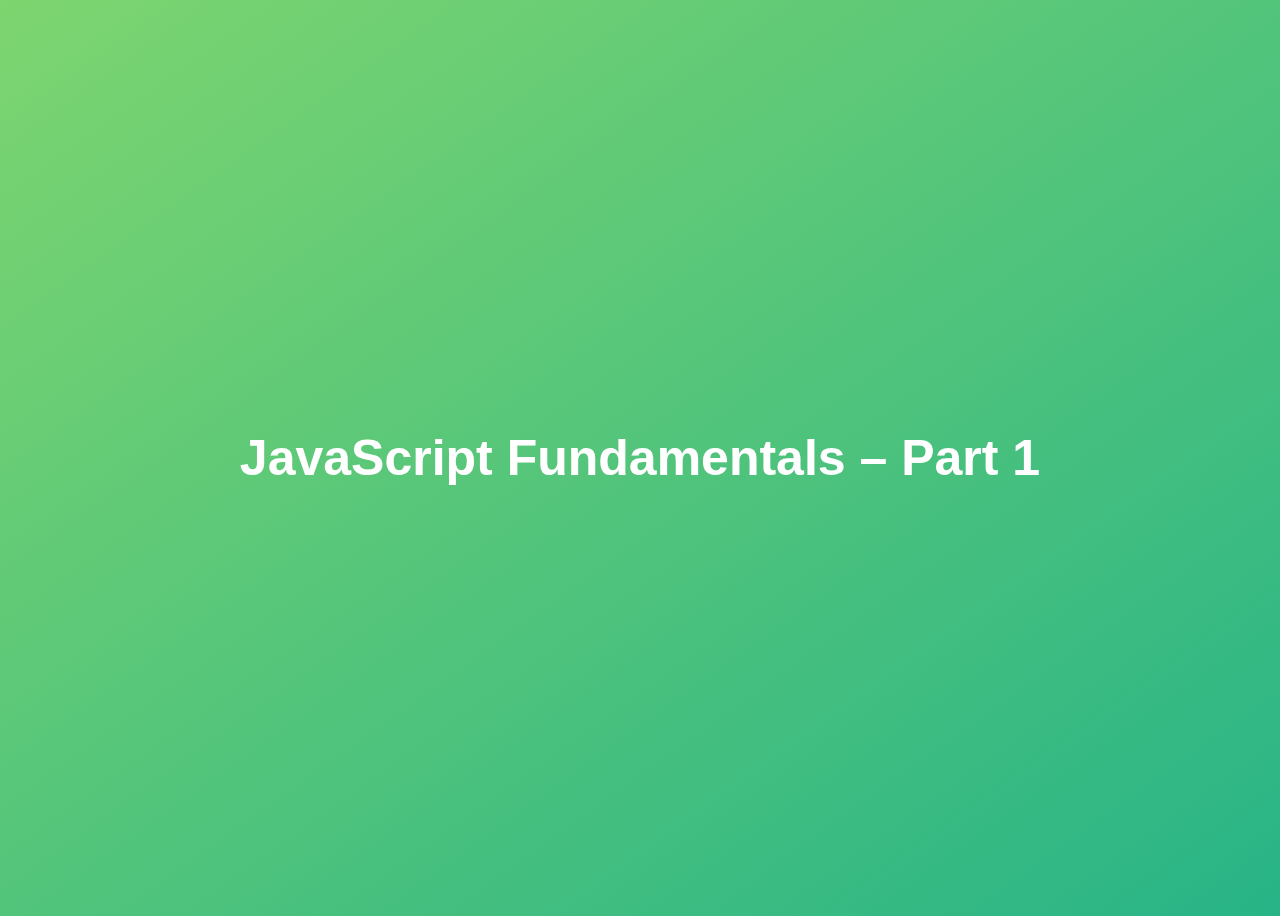
<file: 01-Fundamentals-Part-1/starter/index.html>
<!DOCTYPE html>
<html lang="en">
  <head>
    <meta charset="UTF-8" />
    <meta name="viewport" content="width=device-width, initial-scale=1.0" />
    <meta http-equiv="X-UA-Compatible" content="ie=edge" />
    <title>JavaScript Fundamentals – Part 1</title>
    <style>
      body {
        height: 100vh;
        display: flex;
        align-items: center;
        background: linear-gradient(to top left, #28b487, #7dd56f);
      }
      h1 {
        font-family: sans-serif;
        font-size: 50px;
        line-height: 1.3;
        width: 100%;
        padding: 30px;
        text-align: center;
        color: white;
      }
    </style>
  </head>
  <body>
    <h1>JavaScript Fundamentals – Part 1</h1>
    <script src="script.js"></script>
  </body>
</html>
</file>
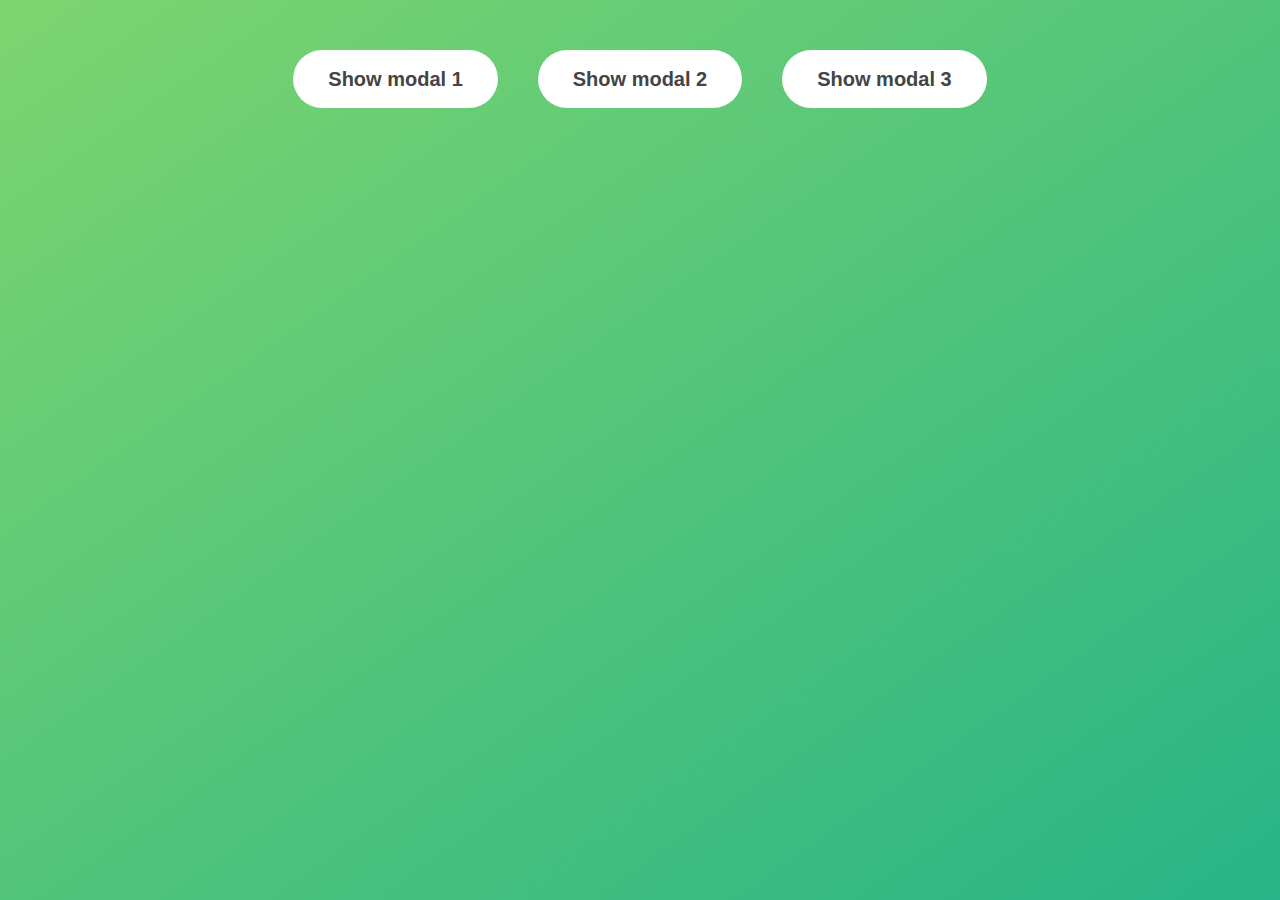
<file: 05-Guess-My-Number/06-Modal/final/index.html>
<!DOCTYPE html>
<html lang="en">
  <head>
    <meta charset="UTF-8" />
    <meta name="viewport" content="width=device-width, initial-scale=1.0" />
    <meta http-equiv="X-UA-Compatible" content="ie=edge" />
    <link rel="stylesheet" href="style.css" />
    <title>Modal window</title>
  </head>
  <body>
    <button class="show-modal">Show modal 1</button>
    <button class="show-modal">Show modal 2</button>
    <button class="show-modal">Show modal 3</button>

    <div class="modal hidden">
      <button class="close-modal">&times;</button>
      <h1>I'm a modal window 😍</h1>
      <p>
        Lorem ipsum dolor sit amet, consectetur adipisicing elit, sed do eiusmod
        tempor incididunt ut labore et dolore magna aliqua. Ut enim ad minim
        veniam, quis nostrud exercitation ullamco laboris nisi ut aliquip ex ea
        commodo consequat. Duis aute irure dolor in reprehenderit in voluptate
        velit esse cillum dolore eu fugiat nulla pariatur. Excepteur sint
        occaecat cupidatat non proident, sunt in culpa qui officia deserunt
        mollit anim id est laborum.
      </p>
    </div>
    <div class="overlay hidden"></div>

    <script src="script.js"></script>
  </body>
</html>
</file>
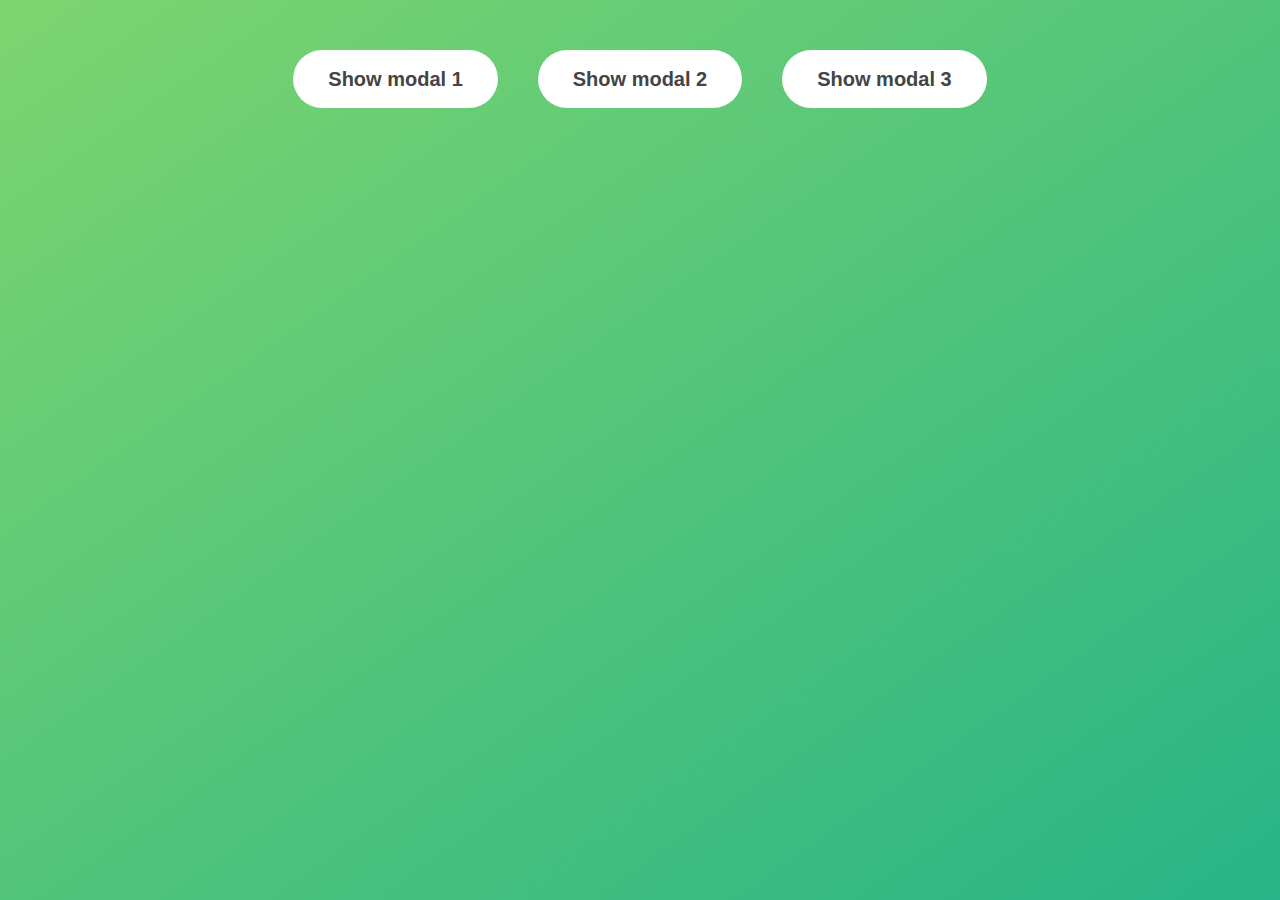
<file: 05-Guess-My-Number/06-Modal/starter/index.html>
<!DOCTYPE html>
<html lang="en">
  <head>
    <meta charset="UTF-8" />
    <meta name="viewport" content="width=device-width, initial-scale=1.0" />
    <meta http-equiv="X-UA-Compatible" content="ie=edge" />
    <link rel="stylesheet" href="style.css" />
    <title>Modal window</title>
  </head>
  <body>
    <button class="show-modal" id="one">Show modal 1</button>
    <button class="show-modal" id="two">Show modal 2</button>
    <button class="show-modal" id="three">Show modal 3</button>

    <div class="modal hidden">
      <button class="close-modal">&times;</button>
      <h1>I'm a modal window 😍</h1>
      <p>
        Lorem ipsum dolor sit amet, consectetur adipisicing elit, sed do eiusmod
        tempor incididunt ut labore et dolore magna aliqua. Ut enim ad minim
        veniam, quis nostrud exercitation ullamco laboris nisi ut aliquip ex ea
        commodo consequat. Duis aute irure dolor in reprehenderit in voluptate
        velit esse cillum dolore eu fugiat nulla pariatur. Excepteur sint
        occaecat cupidatat non proident, sunt in culpa qui officia deserunt
        mollit anim id est laborum.
      </p>
    </div>
    <div class="overlay hidden"></div>

    <script src="script.js"></script>
  </body>
</html>
</file>
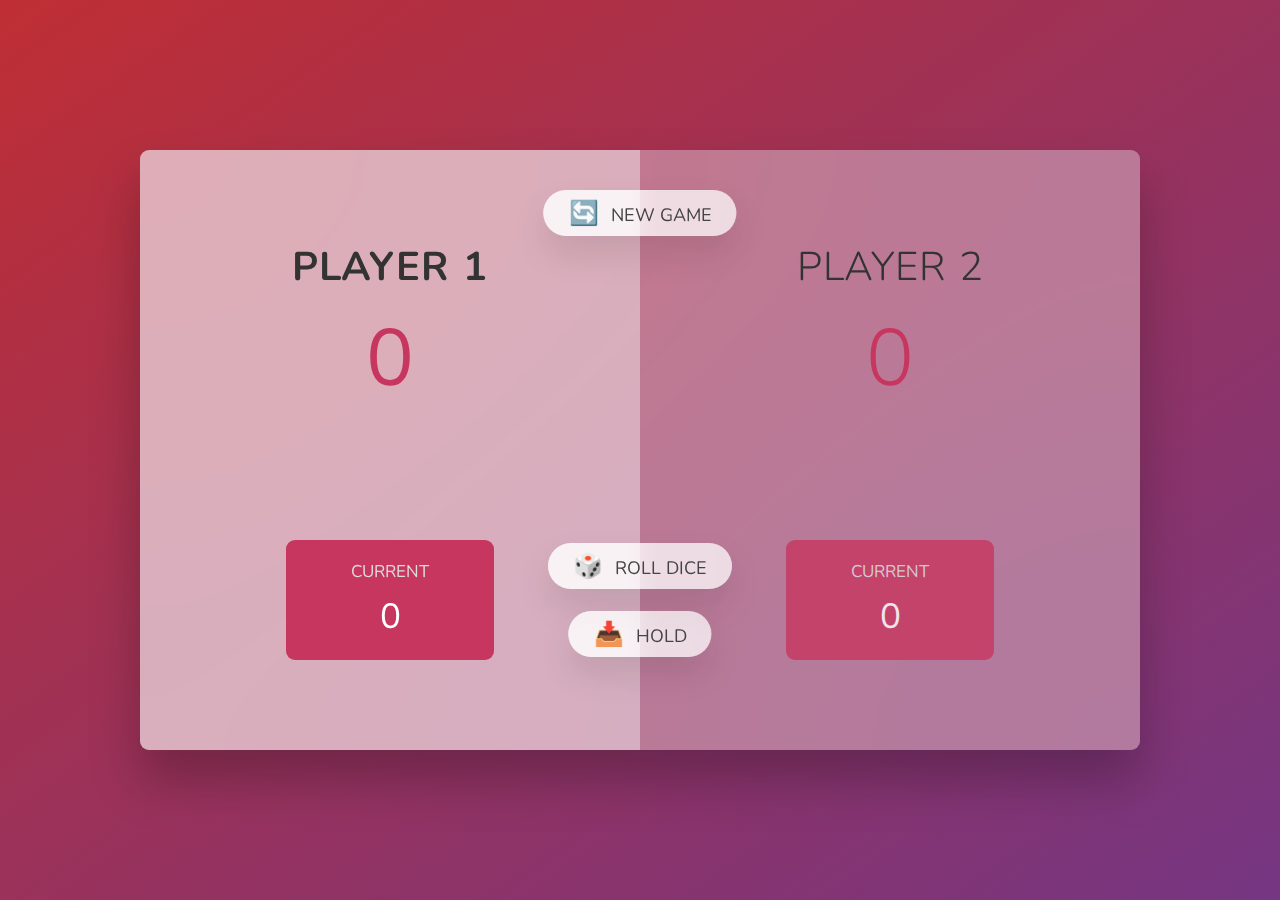
<file: 05-Guess-My-Number/07-Pig-Game/final/index.html>
<!DOCTYPE html>
<html lang="en">
  <head>
    <meta charset="UTF-8" />
    <meta name="viewport" content="width=device-width, initial-scale=1.0" />
    <meta http-equiv="X-UA-Compatible" content="ie=edge" />
    <link rel="stylesheet" href="style.css" />
    <title>Pig Game</title>
  </head>
  <body>
    <main>
      <section class="player player--0 player--active">
        <h2 class="name" id="name--0">Player 1</h2>
        <p class="score" id="score--0">43</p>
        <div class="current">
          <p class="current-label">Current</p>
          <p class="current-score" id="current--0">0</p>
        </div>
      </section>
      <section class="player player--1">
        <h2 class="name" id="name--1">Player 2</h2>
        <p class="score" id="score--1">24</p>
        <div class="current">
          <p class="current-label">Current</p>
          <p class="current-score" id="current--1">0</p>
        </div>
      </section>

      <img src="dice-5.png" alt="Playing dice" class="dice" />
      <button class="btn btn--new">🔄 New game</button>
      <button class="btn btn--roll">🎲 Roll dice</button>
      <button class="btn btn--hold">📥 Hold</button>
    </main>
    <script src="script.js"></script>
  </body>
</html>
</file>
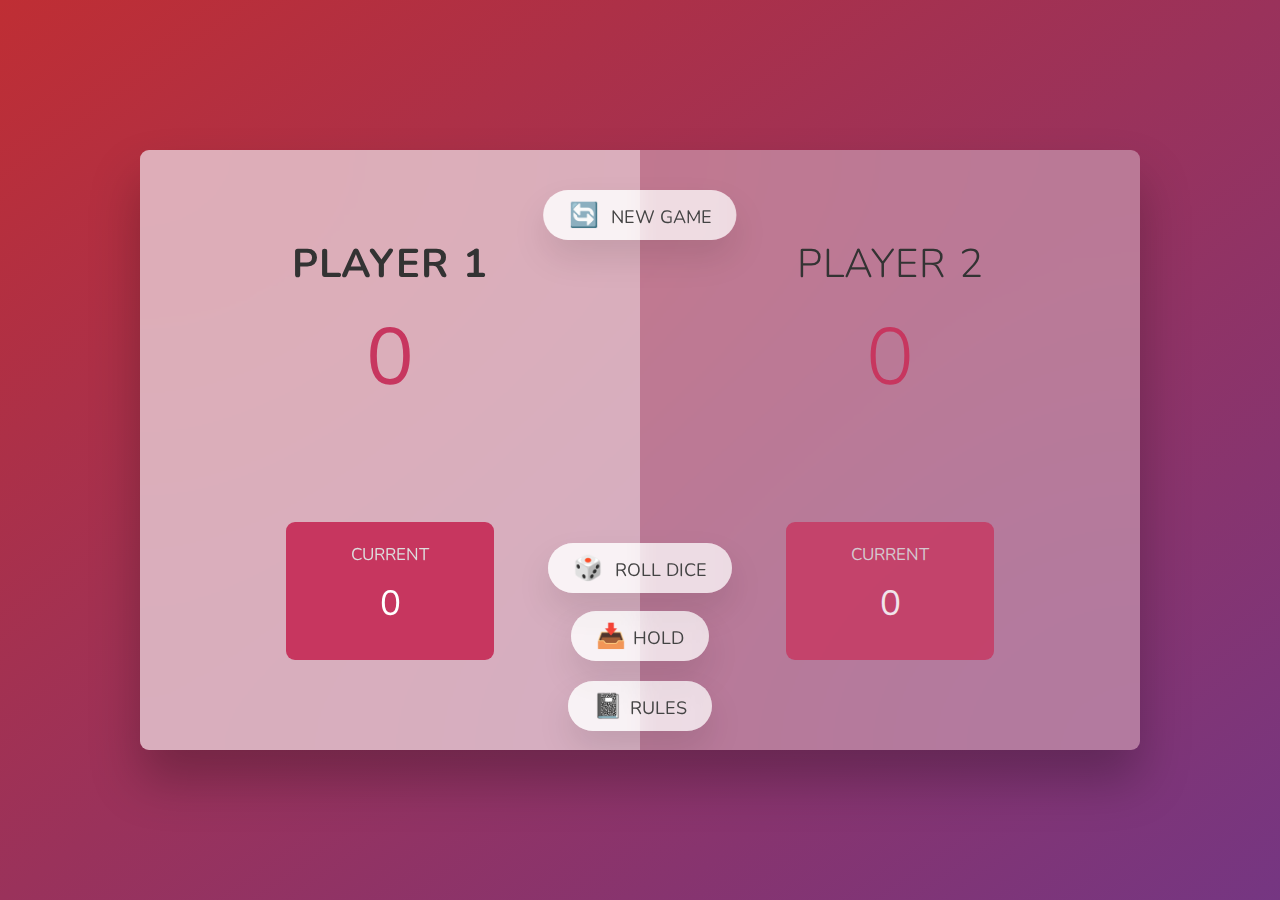
<file: 05-Guess-My-Number/07-Pig-Game/starter/index.html>
<!DOCTYPE html>
<html lang="en">

<head>
  <meta charset="UTF-8" />
  <meta name="viewport" content="width=device-width, initial-scale=1.0" />
  <meta http-equiv="X-UA-Compatible" content="ie=edge" />
  <link rel="stylesheet" href="https://maxcdn.bootstrapcdn.com/bootstrap/4.0.0/css/bootstrap.min.css"
    integrity="sha384-Gn5384xqQ1aoWXA+058RXPxPg6fy4IWvTNh0E263XmFcJlSAwiGgFAW/dAiS6JXm" crossorigin="anonymous" />
  <link rel="stylesheet" href="style.css" />

  <title>Pig Game</title>
</head>

<body>
  <!-- Rules Modal -->
  <div class="modal fade" id="myModal" data-bs-backdrop="static" data-bs-keyboard="false" tabindex="-1"
    aria-labelledby="staticBackdropLabel" aria-hidden="true">
    <div class="modal-dialog">
      <div class="modal-content ">
        <div class="modal-header">
          <h1>Rules</h1>
          <button type="button" class="close" data-dismiss="modal" aria-label="Close"><span
              aria-hidden="true">❌</span></button>
        </div>
        <div class="modal-body ">
          <h1>Number of Players</h1>
          <h3>
            The game of Pig is best with two players, but it can work with more people. Just keep in mind that the
            downtime between turns grows longer with each additional player, which could be challenging for the little
            ones.
          </h3>
          <h1>
            Game Rules
          </h1>
          <h3>
            On a turn, a player rolls the die repeatedly. The goal is to accumulate as many points as possible, adding
            up the numbers rolled on the die. However, if a player rolls a 1, the player's turn is over and any points
            they have accumulated during this turn are forfeited. Rolling a 1 doesn't wipe out your entire score from
            previous turns, just the total earned during that particular roll.

            A player can also choose to hold (stop rolling the die) if they do not want to take a chance of rolling a 1
            and losing all of their points from this turn. If the player chooses to hold, all of the points rolled
            during that turn are added to his or her score.

            When a player reaches a total of 100 or more points, the game ends and that player is the winner.
          </h3>
          <br>
          <h3>
            Example 1: Sherri rolls a 3 and decides to continue rolling. She rolls seven more times, getting a 6, 6, 6,
            4,
            5, 6, and then 1. Because she rolled a 1, Sherri's turn is over and she earns 0 points for this turn.
          </h3>
          <br>
          <h3>
            Example 2: Craig rolls a 6 and decides to continue. He then chooses to roll four more times, getting a 3, 4,
            2, and 6. He decides to hold (and not take a chance of getting a 1). Craig earns 21 points for this turn
            (6+3+4+2+6 = 21).
          </h3>

        </div>
        <div class="modal-footer">
          <button type="button" class="btn" data-dismiss="modal"><span>❌Close</span></button>
        </div>
      </div>

    </div>
  </div>

<!-- Hold Modal -->
  <div class="modal fade" id="holdModal" data-bs-backdrop="static" data-bs-keyboard="false" tabindex="-1"
    aria-labelledby="staticBackdropLabel" aria-hidden="true">
    <div class="modal-dialog">
      <div class="modal-content ">
        <div class="modal-header">
          <button type="button" class="close" data-dismiss="modal" aria-label="Close"><span
              aria-hidden="true">❌</span></button>
        </div>
        <div class="modal-body ">
          <h1 id="hold">Player switch because player 2 hold the score and remaining 98 score need for win</h1>
        </div>
        <div class="modal-footer">
          <button type="button" class="btn" data-dismiss="modal"><span>❌Close</span></button>
        </div>
      </div>

    </div>
  </div>

  <!-- One Modal -->
  <div class="modal fade" id="oneModal" data-bs-backdrop="static" data-bs-keyboard="false" tabindex="-1"
    aria-labelledby="staticBackdropLabel" aria-hidden="true">
    <div class="modal-dialog">
      <div class="modal-content ">
        <div class="modal-header">
          <button type="button" class="close" data-dismiss="modal" aria-label="Close"><span
              aria-hidden="true">❌</span></button>
        </div>
        <div class="modal-body ">
          <h1 id="one">Player Switched because dice got 1</h1>
        </div>
        <div class="modal-footer">
          <button type="button" class="btn" data-dismiss="modal"><span>❌Close</span></button>
        </div>
      </div>

    </div>
  </div>

  <!-- Winner Modal -->
  <div class="modal fade" id="winnerModal" data-backdrop="static" data-keyboard="false" tabindex="-1"
    aria-labelledby="staticBackdropLabel" aria-hidden="true">
    <div class="modal-dialog">
      <div class="modal-content ">
        <div class="modal-header">
          <button type="button" class="close" data-dismiss="modal" aria-label="Close"><span
              aria-hidden="true">❌</span></button>
        </div>
        <div class="modal-body ">
          <h1 id="one">Congratulations, You won🎉🌟⭐⚡🎉</h1>
        </div>
        <div class="modal-footer">
          <button type="button" class="btn" data-dismiss="modal"><span>❌Close</span></button>
        </div>
      </div>

    </div>
  </div>

  <main>

    <section class="player player--0 player--active">
      <h2 class="name" id="name--0">Player 1</h2>
      <p class="score" id="score--0">43</p>
      <div class="current">
        <p class="current-label">Current</p>
        <p class="current-score" id="current--0">0</p>
      </div>
    </section>
    <section class="player player--1">
      <h2 class="name" id="name--1">Player 2</h2>
      <p class="score" id="score--1">24</p>
      <div class="current">
        <p class="current-label">Current</p>
        <p class="current-score" id="current--1">0</p>
      </div>
    </section>

    <img src="dice-5.png" alt="Playing dice" class="dice" />
    <button class="btn btn--new">🔄 New game</button>
    <button class="btn btn--roll">🎲 Roll dice</button>
    <button class="btn btn--hold">📥Hold</button>
    <button class="btn btn--rules">📓Rules</button>

  </main>
  <script src="https://code.jquery.com/jquery-3.2.1.slim.min.js"
    integrity="sha384-KJ3o2DKtIkvYIK3UENzmM7KCkRr/rE9/Qpg6aAZGJwFDMVNA/GpGFF93hXpG5KkN"
    crossorigin="anonymous"></script>

  <script src="https://maxcdn.bootstrapcdn.com/bootstrap/4.0.0/js/bootstrap.min.js"
    integrity="sha384-JZR6Spejh4U02d8jOt6vLEHfe/JQGiRRSQQxSfFWpi1MquVdAyjUar5+76PVCmYl"
    crossorigin="anonymous"></script>

  <script src="script.js"></script>

</body>

</html>
</file>
<file: 05-Guess-My-Number/06-Modal/final/style.css>
* {
  margin: 0;
  padding: 0;
  box-sizing: inherit;
}

html {
  font-size: 62.5%;
  box-sizing: border-box;
}

body {
  font-family: sans-serif;
  color: #333;
  line-height: 1.5;
  height: 100vh;
  position: relative;
  display: flex;
  align-items: flex-start;
  justify-content: center;
  background: linear-gradient(to top left, #28b487, #7dd56f);
}

.show-modal {
  font-size: 2rem;
  font-weight: 600;
  padding: 1.75rem 3.5rem;
  margin: 5rem 2rem;
  border: none;
  background-color: #fff;
  color: #444;
  border-radius: 10rem;
  cursor: pointer;
}

.close-modal {
  position: absolute;
  top: 1.2rem;
  right: 2rem;
  font-size: 5rem;
  color: #333;
  cursor: pointer;
  border: none;
  background: none;
}

h1 {
  font-size: 2.5rem;
  margin-bottom: 2rem;
}

p {
  font-size: 1.8rem;
}

/* -------------------------- */
/* CLASSES TO MAKE MODAL WORK */
.hidden {
  display: none;
}

.modal {
  position: absolute;
  top: 50%;
  left: 50%;
  transform: translate(-50%, -50%);
  width: 70%;

  background-color: white;
  padding: 6rem;
  border-radius: 5px;
  box-shadow: 0 3rem 5rem rgba(0, 0, 0, 0.3);
  z-index: 10;
}

.overlay {
  position: absolute;
  top: 0;
  left: 0;
  width: 100%;
  height: 100%;
  background-color: rgba(0, 0, 0, 0.6);
  backdrop-filter: blur(3px);
  z-index: 5;
}
</file>
<file: 05-Guess-My-Number/06-Modal/starter/style.css>
* {
  margin: 0;
  padding: 0;
  box-sizing: inherit;
}

html {
  font-size: 62.5%;
  box-sizing: border-box;
}

body {
  font-family: sans-serif;
  color: #333;
  line-height: 1.5;
  height: 100vh;
  position: relative;
  display: flex;
  align-items: flex-start;
  justify-content: center;
  background: linear-gradient(to top left, #28b487, #7dd56f);
}

.show-modal {
  font-size: 2rem;
  font-weight: 600;
  padding: 1.75rem 3.5rem;
  margin: 5rem 2rem;
  border: none;
  background-color: #fff;
  color: #444;
  border-radius: 10rem;
  cursor: pointer;
}

.close-modal {
  position: absolute;
  top: 1.2rem;
  right: 2rem;
  font-size: 5rem;
  color: #333;
  cursor: pointer;
  border: none;
  background: none;
}

h1 {
  font-size: 2.5rem;
  margin-bottom: 2rem;
}

p {
  font-size: 1.8rem;
}

/* -------------------------- */
/* CLASSES TO MAKE MODAL WORK */
.hidden {
  display: none;
}

.modal {
  position: absolute;
  top: 50%;
  left: 50%;
  transform: translate(-50%, -50%);
  width: 70%;

  background-color: white;
  padding: 6rem;
  border-radius: 5px;
  box-shadow: 0 3rem 5rem rgba(0, 0, 0, 0.3);
  z-index: 10;
}

.overlay {
  position: absolute;
  top: 0;
  left: 0;
  width: 100%;
  height: 100%;
  background-color: rgba(0, 0, 0, 0.6);
  backdrop-filter: blur(3px);
  z-index: 5;
}
</file>
<file: 05-Guess-My-Number/07-Pig-Game/final/style.css>
@import url('https://fonts.googleapis.com/css2?family=Nunito&display=swap');

* {
  margin: 0;
  padding: 0;
  box-sizing: inherit;
}

html {
  font-size: 62.5%;
  box-sizing: border-box;
}

body {
  font-family: 'Nunito', sans-serif;
  font-weight: 400;
  height: 100vh;
  color: #333;
  background-image: linear-gradient(to top left, #753682 0%, #bf2e34 100%);
  display: flex;
  align-items: center;
  justify-content: center;
}

/* LAYOUT */
main {
  position: relative;
  width: 100rem;
  height: 60rem;
  background-color: rgba(255, 255, 255, 0.35);
  backdrop-filter: blur(200px);
  filter: blur();
  box-shadow: 0 3rem 5rem rgba(0, 0, 0, 0.25);
  border-radius: 9px;
  overflow: hidden;
  display: flex;
}

.player {
  flex: 50%;
  padding: 9rem;
  display: flex;
  flex-direction: column;
  align-items: center;
  transition: all 0.75s;
}

/* ELEMENTS */
.name {
  position: relative;
  font-size: 4rem;
  text-transform: uppercase;
  letter-spacing: 1px;
  word-spacing: 2px;
  font-weight: 300;
  margin-bottom: 1rem;
}

.score {
  font-size: 8rem;
  font-weight: 300;
  color: #c7365f;
  margin-bottom: auto;
}

.player--active {
  background-color: rgba(255, 255, 255, 0.4);
}
.player--active .name {
  font-weight: 700;
}
.player--active .score {
  font-weight: 400;
}

.player--active .current {
  opacity: 1;
}

.current {
  background-color: #c7365f;
  opacity: 0.8;
  border-radius: 9px;
  color: #fff;
  width: 65%;
  padding: 2rem;
  text-align: center;
  transition: all 0.75s;
}

.current-label {
  text-transform: uppercase;
  margin-bottom: 1rem;
  font-size: 1.7rem;
  color: #ddd;
}

.current-score {
  font-size: 3.5rem;
}

/* ABSOLUTE POSITIONED ELEMENTS */
.btn {
  position: absolute;
  left: 50%;
  transform: translateX(-50%);
  color: #444;
  background: none;
  border: none;
  font-family: inherit;
  font-size: 1.8rem;
  text-transform: uppercase;
  cursor: pointer;
  font-weight: 400;
  transition: all 0.2s;

  background-color: white;
  background-color: rgba(255, 255, 255, 0.6);
  backdrop-filter: blur(10px);

  padding: 0.7rem 2.5rem;
  border-radius: 50rem;
  box-shadow: 0 1.75rem 3.5rem rgba(0, 0, 0, 0.1);
}

.btn::first-letter {
  font-size: 2.4rem;
  display: inline-block;
  margin-right: 0.7rem;
}

.btn--new {
  top: 4rem;
}
.btn--roll {
  top: 39.3rem;
}
.btn--hold {
  top: 46.1rem;
}

.btn:active {
  transform: translate(-50%, 3px);
  box-shadow: 0 1rem 2rem rgba(0, 0, 0, 0.15);
}

.btn:focus {
  outline: none;
}

.dice {
  position: absolute;
  left: 50%;
  top: 16.5rem;
  transform: translateX(-50%);
  height: 10rem;
  box-shadow: 0 2rem 5rem rgba(0, 0, 0, 0.2);
}

.player--winner {
  background-color: #2f2f2f;
}

.player--winner .name {
  font-weight: 700;
  color: #c7365f;
}

.hidden {
  display: none;
}
</file>
<file: 05-Guess-My-Number/07-Pig-Game/starter/style.css>
@import url('https://fonts.googleapis.com/css2?family=Nunito&display=swap');

* {
  margin: 0;
  padding: 0;
  box-sizing: inherit;
}

html {
  font-size: 62.5%;
  box-sizing: border-box;
}

body {
  font-family: 'Nunito', sans-serif;
  font-weight: 400;
  height: 100vh;
  color: #333;
  background-image: linear-gradient(to top left, #753682 0%, #bf2e34 100%);
  display: flex;
  align-items: center;
  justify-content: center;
  flex-direction: column;
}

/* LAYOUT */
main {
  position: relative;
  width: 100rem;
  height: 60rem;
  background-color: rgba(255, 255, 255, 0.35);
  backdrop-filter: blur(200px);
  filter: blur();
  box-shadow: 0 3rem 5rem rgba(0, 0, 0, 0.25);
  border-radius: 9px;
  overflow: hidden;
  display: flex;
}

.player {
  flex: 50%;
  padding: 9rem;
  display: flex;
  flex-direction: column;
  align-items: center;
  transition: all 0.75s;
}

/* ELEMENTS */
.name {
  position: relative;
  font-size: 4rem;
  text-transform: uppercase;
  letter-spacing: 1px;
  word-spacing: 2px;
  font-weight: 300;
  margin-bottom: 1rem;
}

.score {
  font-size: 8rem;
  font-weight: 300;
  color: #c7365f;
  margin-bottom: auto;
}

.player--active {
  background-color: rgba(255, 255, 255, 0.4);
}

.player--active .name {
  font-weight: 700;
}

.player--active .score {
  font-weight: 400;
}

.player--active .current {
  opacity: 1;
}

.current {
  background-color: #c7365f;
  opacity: 0.8;
  border-radius: 9px;
  color: #fff;
  width: 65%;
  padding: 2rem;
  text-align: center;
  transition: all 0.75s;
}

.current-label {
  text-transform: uppercase;
  margin-bottom: 1rem;
  font-size: 1.7rem;
  color: #ddd;
}

.current-score {
  font-size: 3.5rem;
}

.btn-dark {
  font-size: 1.8rem;
  font-family: inherit;
  font-weight: 400;
  text-transform: uppercase;
}

.modal-body {
  font-size: 1.8rem;
  font-weight: 400;
}

/* ABSOLUTE POSITIONED ELEMENTS */
.btn {
  position: absolute;
  left: 50%;
  transform: translateX(-50%);
  color: #444;
  background: none;
  border: none;
  font-family: inherit;
  font-size: 1.8rem;
  text-transform: uppercase;
  cursor: pointer;
  font-weight: 400;
  transition: all 0.2s;

  background-color: white;
  background-color: rgba(255, 255, 255, 0.6);
  backdrop-filter: blur(10px);

  padding: 0.7rem 2.5rem;
  border-radius: 50rem;
  box-shadow: 0 1.75rem 3.5rem rgba(0, 0, 0, 0.1);
}

.modal-footer {
  height: 7em;
}

#btn-roll{
  pointer-events: none;
  opacity: 0.5;
}

.btn::first-letter {
  font-size: 2.4rem;
  display: inline-block;
  margin-right: 0.7rem;
}

.btn--new {
  top: 4rem;
}

.btn--roll {
  top: 39.3rem;
}

.btn--hold {
  top: 46.1rem;
}

.btn--rules {
  top: 53.1rem;
}

.btn-close:hover {
  cursor: pointer;
}

.btn:active {
  transform: translate(-50%, 3px);
  box-shadow: 0 1rem 2rem rgba(0, 0, 0, 0.15);
}

.btn:focus {
  outline: none;
}

.dice {
  position: absolute;
  left: 50%;
  top: 16.5rem;
  transform: translateX(-50%);
  height: 10rem;
  box-shadow: 0 2rem 5rem rgba(0, 0, 0, 0.2);
}

.player--winner {
  background-color: #2f2f2f;
}

.player--winner .name {
  font-weight: 700;
  color: #c7365f;
}

.hidden {
  display: none;
}
</file>
